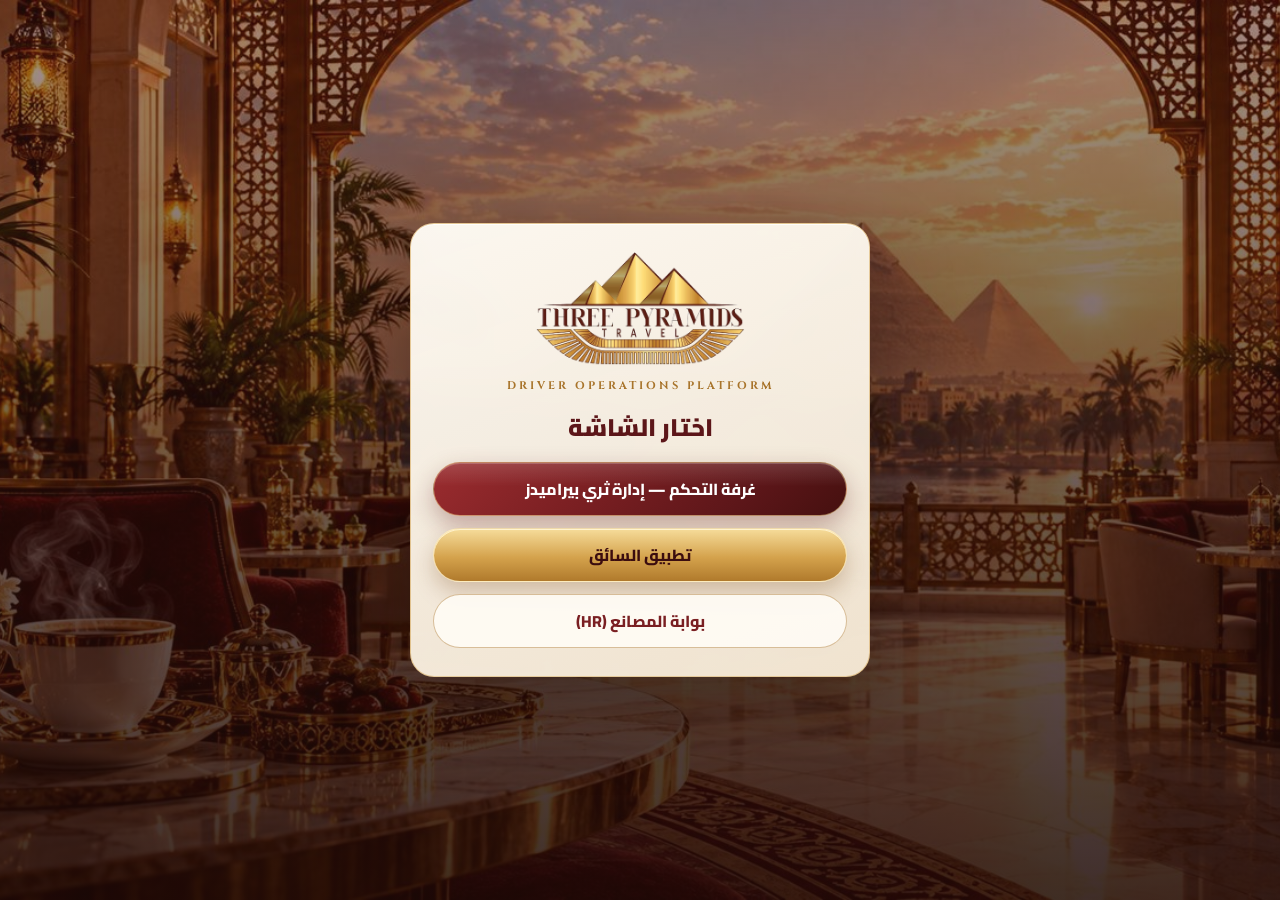
<file: index.html>
<!doctype html>
<html lang="ar" dir="rtl">
<head>
  <meta charset="utf-8">
  <meta name="viewport" content="width=device-width,initial-scale=1,viewport-fit=cover">
  <meta name="theme-color" content="#4a1214">
  <meta name="robots" content="noindex,nofollow">
  <title>Three Pyramids — Driver Platform</title>
  <link rel="icon" type="image/png" href="shared/icon-192.png">
  <link rel="stylesheet" href="https://fonts.googleapis.com/css2?family=Cairo:wght@400;700;800;900&family=Cinzel:wght@700&display=swap">
  <link rel="stylesheet" href="shared/tp.css">
  <style>
    body { min-height: 100vh; display: flex; align-items: center; justify-content: center; padding: 18px;
      background: linear-gradient(180deg, rgba(60,18,12,.45), rgba(30,9,6,.85)), url('shared/lounge.jpg') center / cover no-repeat, #3b0d0f; }
    .home { width: min(460px, 100%); padding: 28px 22px; text-align: center; display: flex; flex-direction: column; gap: 12px; align-items: center; }
    .home img { width: 210px; }
    .home a { width: 100%; text-decoration: none; }
    .home h1 { font-size: 24px; font-weight: 900; color: var(--maroon-2); }
  </style>
</head>
<body>
  <main class="glass home">
    <img src="shared/logo.png" alt="Three Pyramids Travel">
    <span class="caps">DRIVER OPERATIONS PLATFORM</span>
    <h1>اختار الشاشة</h1>
    <a class="btn btn-primary btn-lg" href="control/">غرفة التحكم — إدارة ثري بيراميدز</a>
    <a class="btn btn-gold btn-lg" href="driver/">تطبيق السائق</a>
    <a class="btn btn-ghost btn-lg" href="portal/">بوابة المصانع (HR)</a>
  </main>
</body>
</html>
</file>
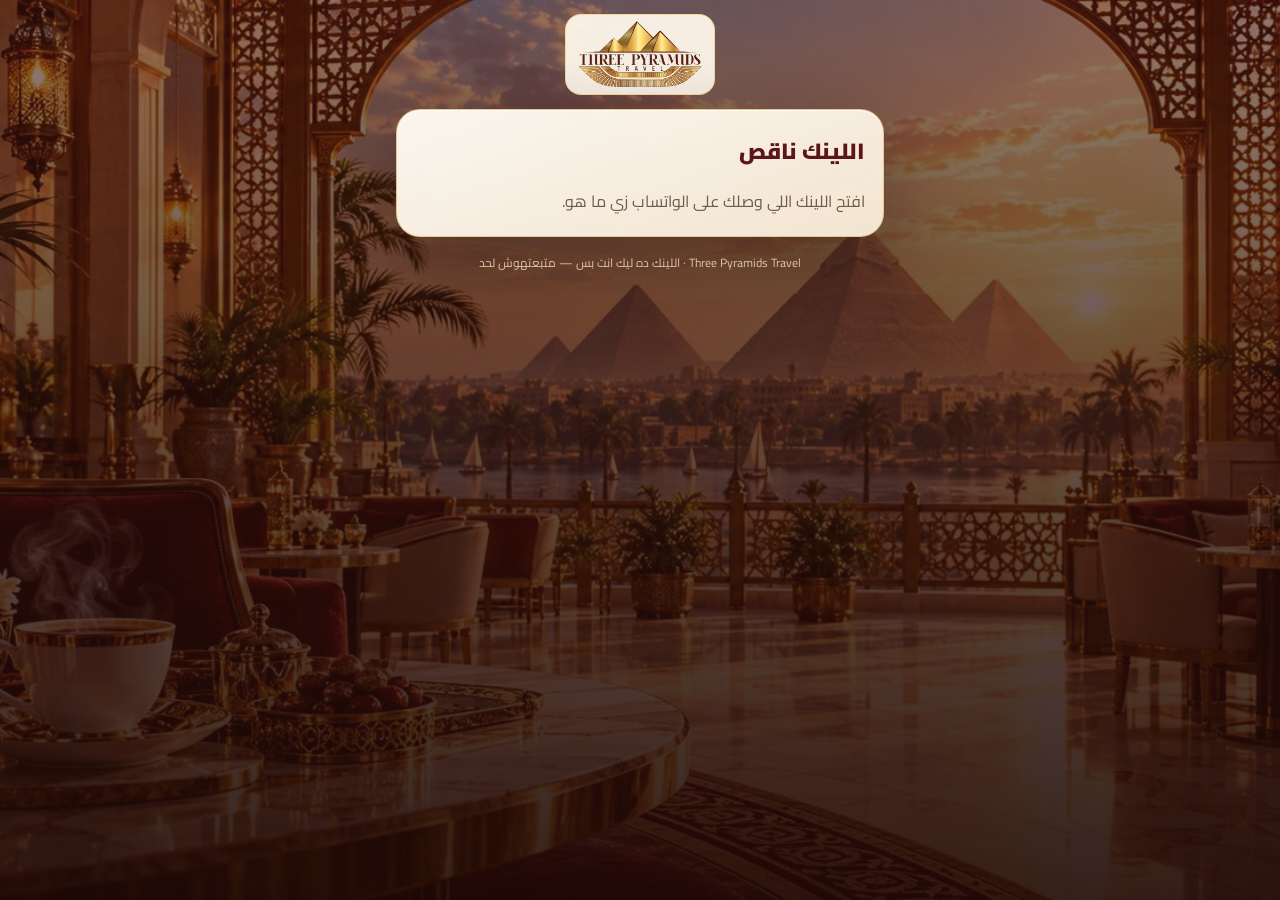
<file: c/index.html>
<!doctype html>
<html lang="ar" dir="rtl">
<head>
  <meta charset="utf-8">
  <meta name="viewport" content="width=device-width,initial-scale=1,viewport-fit=cover">
  <meta name="theme-color" content="#3b0d0f">
  <meta name="robots" content="noindex,nofollow">
  <meta name="referrer" content="strict-origin-when-cross-origin">
  <title>Three Pyramids — عربيتك</title>
  <link rel="icon" type="image/png" href="../shared/icon-192.png">
  <link rel="apple-touch-icon" href="../shared/icon-192.png">
  <link rel="manifest" href="manifest.webmanifest">
  <link rel="preconnect" href="https://fonts.googleapis.com">
  <link rel="preconnect" href="https://fonts.gstatic.com" crossorigin>
  <link rel="stylesheet" href="https://fonts.googleapis.com/css2?family=Cairo:wght@400;600;700;800;900&family=Cinzel:wght@600;700&display=swap">
  <link rel="stylesheet" href="../shared/tp.css">
  <link rel="stylesheet" href="c.css">
</head>
<body>
  <div class="cw" id="app">
    <header class="c-top"><img src="../shared/logo.png" alt="Three Pyramids Travel"></header>
    <main id="main"><div class="glass card c-card"><div class="spinner"></div></div></main>
    <footer class="c-foot" id="cFoot">Three Pyramids Travel · اللينك ده ليك انت بس — متبعتهوش لحد</footer>
  </div>
  <div class="c-pop" id="pop" hidden></div>
  <script src="../shared/firebase-config.js"></script>
  <script src="../shared/core.js"></script>
  <script src="../shared/ops.js"></script>
  <script src="../shared/flightcore.js"></script>
  <script src="../shared/i18n.js"></script>
  <script src="../shared/fb.js"></script>
  <script src="app.js"></script>
</body>
</html>
</file>
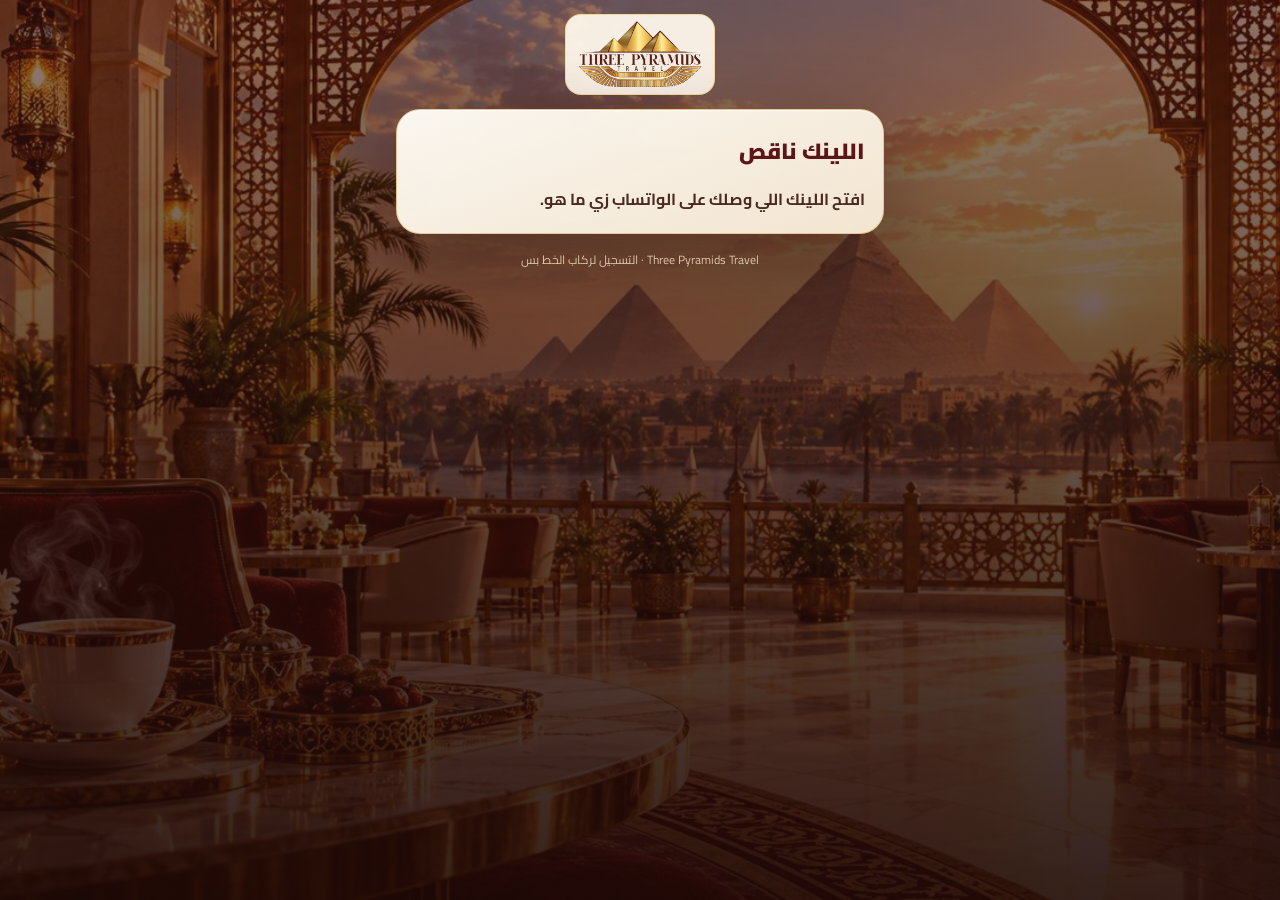
<file: r/index.html>
<!doctype html>
<html lang="ar" dir="rtl">
<head>
  <meta charset="utf-8">
  <meta name="viewport" content="width=device-width,initial-scale=1,viewport-fit=cover">
  <meta name="theme-color" content="#3b0d0f">
  <meta name="robots" content="noindex,nofollow">
  <meta name="referrer" content="strict-origin-when-cross-origin">
  <title>Three Pyramids — تسجيل الركاب</title>
  <link rel="icon" type="image/png" href="../shared/icon-192.png">
  <link rel="apple-touch-icon" href="../shared/icon-192.png">
  
  <link rel="preconnect" href="https://fonts.googleapis.com">
  <link rel="preconnect" href="https://fonts.gstatic.com" crossorigin>
  <link rel="stylesheet" href="https://fonts.googleapis.com/css2?family=Cairo:wght@400;600;700;800;900&family=Cinzel:wght@600;700&display=swap">
  <link rel="stylesheet" href="../shared/tp.css">
  <link rel="stylesheet" href="../c/c.css">
  <link rel="stylesheet" href="r.css">
</head>
<body>
  <div class="cw" id="app">
    <header class="c-top"><img src="../shared/logo.png" alt="Three Pyramids Travel"></header>
    <main id="main"><div class="glass card c-card"><div class="spinner"></div></div></main>
    <footer class="c-foot" id="cFoot">Three Pyramids Travel · التسجيل لركاب الخط بس</footer>
  </div>
  <script src="../shared/firebase-config.js"></script>
  <script src="../shared/core.js"></script>
  <script src="../shared/ops.js"></script>
  <script src="../shared/i18n.js"></script>
  <script src="../shared/fb.js"></script>
  <script src="app.js"></script>
</body>
</html>
</file>
<file: shared/tp.css>
/* ==========================================================================
   Three Pyramids Driver Platform — Design A "Royal Maroon"
   Shared tokens & components (Control Tower · Factory Portal · Driver app)
   ========================================================================== */
:root {
  --maroon: #7a1f22; --maroon-2: #5c1619; --maroon-3: #3b0d0f; --maroon-4: #2a0b0b;
  --gold: #d4a24c; --gold-2: #f2d48e; --gold-3: #a8742a;
  --cream: #fbf4e8; --cream-2: #f3e3c9; --cream-3: #e8d2ae; --paper: #fffdf8;
  --ink: #2c1712; --ink-2: #4a2a20; --muted: #6f5a4c;
  --line: rgba(160, 110, 50, .22); --line-strong: rgba(168, 116, 42, .45);
  --ok: #1f6b4c; --ok-bg: #ddf3e8; --info: #2f5fa8; --info-bg: #e5eefc;
  --warn: #8a5a10; --warn-bg: #fff1cf; --danger: #a52a2a; --danger-bg: #fde8e6;
  --r-sm: 12px; --r: 18px; --r-lg: 24px;
  --sh-sm: 0 6px 16px rgba(60, 28, 14, .08); --sh: 0 16px 40px rgba(52, 22, 10, .14); --sh-lg: 0 30px 80px rgba(30, 10, 4, .35);
  --font: 'Cairo', 'Segoe UI', Tahoma, Arial, sans-serif; --caps: 'Cinzel', Georgia, serif;
  --ease: cubic-bezier(.2, .8, .2, 1);
}
*, *::before, *::after { box-sizing: border-box; }
html { -webkit-text-size-adjust: 100%; }
body { margin: 0; font-family: var(--font); color: var(--ink); background: #efe2cc; -webkit-font-smoothing: antialiased; -webkit-tap-highlight-color: transparent; }
button, input, select, textarea { font: inherit; color: inherit; }
button { cursor: pointer; }
h1, h2, h3, h4, p { margin: 0; }
[hidden] { display: none !important; }
:focus-visible { outline: 3px solid rgba(212, 162, 76, .75); outline-offset: 2px; }
.ic { flex: none; vertical-align: middle; }
html[dir="ltr"] .ic-dir { transform: scaleX(-1); }
.muted { color: var(--muted); }
.small { font-size: 13px; }
.mono { font-family: ui-monospace, Menlo, Consolas, monospace; direction: ltr; unicode-bidi: isolate; }
.caps { font-family: var(--caps); letter-spacing: 3px; color: var(--gold-3); font-size: 11px; font-weight: 700; }
.sr-only { position: absolute; width: 1px; height: 1px; overflow: hidden; clip: rect(0 0 0 0); }

/* ---------- buttons ---------- */
.btn { --h: 44px; display: inline-flex; align-items: center; justify-content: center; gap: 8px; min-height: var(--h); padding: 0 18px; border-radius: 999px; border: 1px solid transparent; font-weight: 800; font-size: 14px; line-height: 1; white-space: nowrap; transition: transform .15s var(--ease), box-shadow .15s, filter .15s; }
.btn:active { transform: scale(.97); }
.btn:disabled { opacity: .5; cursor: not-allowed; transform: none; }
.btn-lg { --h: 54px; font-size: 16px; padding: 0 26px; }
.btn-sm { --h: 36px; font-size: 13px; padding: 0 13px; }
.btn-block { width: 100%; }
.btn-primary { color: #fff; background: linear-gradient(180deg, rgba(255,255,255,.14), rgba(255,255,255,0) 45%), linear-gradient(135deg, #9a2c2f, var(--maroon) 40%, var(--maroon-2) 75%, #45100f); border-color: rgba(242, 212, 142, .55); box-shadow: 0 10px 24px rgba(92, 22, 25, .32), inset 0 1px 0 rgba(255,255,255,.2); }
.btn-primary:hover:not(:disabled) { filter: brightness(1.06); }
.btn-gold { color: var(--maroon-3); background: linear-gradient(180deg, #f6dc9a, var(--gold) 55%, #b07a2c); border-color: rgba(255, 240, 200, .8); box-shadow: 0 10px 22px rgba(120, 70, 20, .28), inset 0 1px 0 #fff3cf; }
.btn-ghost { color: var(--maroon); background: rgba(255, 252, 245, .9); border-color: var(--line-strong); }
.btn-ghost:hover { background: #fff; }
.btn-danger { color: #fff; background: linear-gradient(135deg, #c0403c, #8e1f1d); border-color: rgba(255, 200, 190, .4); }
.icon-btn { width: 38px; height: 38px; border-radius: 12px; display: inline-grid; place-items: center; border: 1px solid var(--line-strong); background: #fff; color: var(--maroon); }
.icon-btn:hover { background: var(--cream); }
.icon-btn.danger { color: var(--danger); border-color: rgba(165, 42, 42, .3); background: #fff6f4; }
.link { border: 0; background: none; color: var(--maroon); font-weight: 800; padding: 6px 2px; display: inline-flex; gap: 6px; align-items: center; text-decoration: none; }

/* ---------- surfaces ---------- */
.card { background: linear-gradient(170deg, var(--paper), #fbf1e1); border: 1px solid var(--line); border-radius: var(--r-lg); padding: 18px; box-shadow: var(--sh-sm); }
.card + .card { margin-top: 16px; }
.card-head { display: flex; justify-content: space-between; align-items: center; gap: 12px; flex-wrap: wrap; margin-bottom: 14px; }
.card-head h3 { font-size: 18px; font-weight: 900; color: var(--maroon-2); }
.glass { background: linear-gradient(160deg, rgba(255,252,245,.97), rgba(250,238,218,.94)); border: 1px solid rgba(212, 162, 76, .5); border-radius: var(--r-lg); box-shadow: var(--sh-lg), inset 0 1px 0 rgba(255,255,255,.8); backdrop-filter: blur(16px); }

/* ---------- forms ---------- */
.input, select.input, textarea.input { width: 100%; min-height: 46px; padding: 10px 14px; border-radius: 14px; border: 1px solid var(--line-strong); background: #fffdf8; outline: none; transition: border-color .15s, box-shadow .15s; }
textarea.input { min-height: 84px; resize: vertical; line-height: 1.6; }
.input:focus { border-color: var(--gold); box-shadow: 0 0 0 4px rgba(212, 162, 76, .2); }
select.input { appearance: none; -webkit-appearance: none; padding-inline-end: 34px; background-image: linear-gradient(45deg, transparent 50%, var(--maroon) 50%), linear-gradient(135deg, var(--maroon) 50%, transparent 50%); background-position: left 18px center, left 12px center; background-size: 6px 6px; background-repeat: no-repeat; }
.fld { display: flex; flex-direction: column; gap: 6px; font-size: 13px; font-weight: 800; color: var(--ink-2); }
.fld small { font-weight: 600; color: var(--muted); }
.form-grid { display: grid; grid-template-columns: repeat(2, minmax(0, 1fr)); gap: 12px; }
.form-grid .full { grid-column: 1 / -1; }
.check { display: flex; align-items: flex-start; gap: 10px; padding: 9px 10px; border-radius: 12px; border: 1px solid var(--line); background: #fff; font-weight: 700; font-size: 14px; cursor: pointer; }
.check input { width: 18px; height: 18px; margin-top: 2px; accent-color: var(--maroon); flex: none; }
.check small { display: block; color: var(--muted); font-weight: 600; font-size: 12px; }
.check.on { border-color: var(--maroon); background: #fff8ec; }
.search { display: flex; align-items: center; gap: 8px; min-height: 42px; padding: 0 14px; border-radius: 999px; border: 1px solid var(--line-strong); background: #fff; color: var(--muted); }
.search input { border: 0; outline: 0; background: transparent; flex: 1; min-width: 0; color: var(--ink); }

/* ---------- chips & status ---------- */
.chips { display: flex; gap: 6px; flex-wrap: wrap; }
.chip { display: inline-flex; align-items: center; gap: 6px; padding: 7px 13px; border-radius: 999px; border: 1px solid var(--line-strong); background: #fffdf8; font-weight: 800; font-size: 13px; color: var(--ink-2); }
.chip.active { color: #fff; background: linear-gradient(135deg, var(--maroon), var(--maroon-2)); border-color: var(--maroon); }
.st { display: inline-flex; align-items: center; gap: 6px; padding: 4px 11px; border-radius: 999px; font-size: 12px; font-weight: 800; white-space: nowrap; }
.st::before { content: ""; width: 7px; height: 7px; border-radius: 50%; background: currentColor; }
.st-ok { color: var(--ok); background: var(--ok-bg); } .st-warn { color: var(--warn); background: var(--warn-bg); }
.st-danger { color: var(--danger); background: var(--danger-bg); } .st-info { color: var(--info); background: var(--info-bg); }
.st-off { color: #5b5048; background: #ece8e5; }
.tag { display: inline-block; padding: 2px 9px; border-radius: 8px; font-size: 11.5px; font-weight: 800; background: var(--cream-2); color: var(--maroon-2); margin: 2px; }
.tag.gold { background: #fff1cf; color: #7a4f12; }

/* ---------- tables ---------- */
.table-wrap { overflow-x: auto; border-radius: var(--r); border: 1px solid var(--line); background: #fff; }
table.tbl { width: 100%; border-collapse: collapse; font-size: 14px; }
.tbl th { background: linear-gradient(135deg, #4a1214, var(--maroon-4)); color: #f6e6c8; font-weight: 800; font-size: 12.5px; text-align: start; padding: 11px 12px; white-space: nowrap; }
.tbl td { padding: 11px 12px; border-top: 1px solid var(--line); vertical-align: middle; }
.tbl tr:hover td { background: #fffaf1; }
.tbl .num { text-align: end; font-variant-numeric: tabular-nums; }
.tbl .acts { white-space: nowrap; text-align: end; }
.tbl .acts > * + * { margin-inline-start: 6px; }
.empty { padding: 34px 16px; text-align: center; color: var(--muted); font-weight: 700; }

/* ---------- KPIs ---------- */
.kpis { display: grid; grid-template-columns: repeat(auto-fit, minmax(190px, 1fr)); gap: 14px; margin-bottom: 18px; }
.kpi { display: flex; align-items: center; gap: 14px; padding: 16px; border-radius: 20px; background: var(--paper); border: 1px solid var(--line); box-shadow: var(--sh-sm); }
.kpi-ic { width: 48px; height: 48px; border-radius: 15px; display: grid; place-items: center; flex: none; background: var(--cream-2); color: var(--maroon); }
.kpi span { display: block; color: var(--muted); font-weight: 800; font-size: 13px; }
.kpi strong { display: block; font-size: 28px; font-weight: 900; line-height: 1.15; }
.kpi.ok .kpi-ic { background: var(--ok-bg); color: var(--ok); } .kpi.ok strong { color: var(--ok); }
.kpi.warn .kpi-ic { background: var(--warn-bg); color: var(--warn); } .kpi.warn strong { color: var(--warn); }
.kpi.danger .kpi-ic { background: var(--danger-bg); color: var(--danger); } .kpi.danger strong { color: var(--danger); }

/* ---------- overlay / modal / toast ---------- */
.tp-overlay { position: fixed; inset: 0; z-index: 300; display: none; align-items: center; justify-content: center; padding: 16px; background: rgba(30, 10, 6, .6); backdrop-filter: blur(6px); }
.tp-overlay.show { display: flex; animation: fade .18s ease; }
@keyframes fade { from { opacity: 0; } to { opacity: 1; } }
.tp-modal-card { width: min(560px, 100%); max-height: calc(100dvh - 32px); overflow: auto; background: linear-gradient(160deg, #fffbf3, #f3e3c6); border: 1px solid rgba(212, 162, 76, .7); border-radius: 24px; padding: 22px; box-shadow: var(--sh-lg); animation: pop .3s var(--ease); }
.tp-modal-card.wide { width: min(860px, 100%); }
@keyframes pop { from { opacity: 0; transform: translateY(14px) scale(.97); } to { opacity: 1; transform: none; } }
.tp-modal-card h3 { font-size: 21px; font-weight: 900; color: var(--maroon-2); margin-bottom: 14px; }
.tp-modal-actions { display: flex; gap: 10px; margin-top: 18px; }
.tp-modal-actions .btn { flex: 1; }
.modal-text { line-height: 1.8; color: var(--ink-2); }
.tp-toast { position: fixed; left: 50%; bottom: 22px; z-index: 400; transform: translate(-50%, 20px); opacity: 0; pointer-events: none; max-width: calc(100% - 32px); padding: 12px 20px; border-radius: 999px; background: linear-gradient(135deg, var(--maroon-3), var(--maroon-2)); color: #fff; border: 1px solid rgba(242, 212, 142, .55); font-weight: 800; font-size: 14px; text-align: center; box-shadow: 0 14px 34px rgba(0,0,0,.3); transition: opacity .2s, transform .25s var(--ease); }
.tp-toast.show { opacity: 1; transform: translate(-50%, 0); }
.tp-toast.warn { background: linear-gradient(135deg, #7a4f12, #5a3a0d); }

/* ---------- gate (activation / PIN / setup) ---------- */
.gate { position: fixed; inset: 0; z-index: 200; display: flex; align-items: center; justify-content: center; padding: 18px; overflow: auto;
  background: linear-gradient(180deg, rgba(60, 18, 12, .55), rgba(30, 9, 6, .88)), url('lounge.jpg') center / cover no-repeat, var(--maroon-3); }
.gate-card { width: min(440px, 100%); padding: 28px 24px; text-align: center; display: flex; flex-direction: column; align-items: center; gap: 10px; }
.gate-logo { width: 190px; height: auto; margin-bottom: 4px; }
.gate-card h1 { font-size: 26px; font-weight: 900; color: var(--maroon-2); }
.gate-card p { color: var(--muted); font-weight: 700; line-height: 1.7; }
.code-boxes { direction: ltr; display: flex; gap: 12px; justify-content: center; margin: 10px 0 4px; }
.code-boxes input { width: 64px; height: 72px; border-radius: 18px; border: 2px solid var(--line-strong); background: #fff; text-align: center; font-size: 32px; font-weight: 900; color: var(--maroon-2); outline: none; }
.code-boxes input:focus { border-color: var(--gold); box-shadow: 0 0 0 5px rgba(212, 162, 76, .22); }
.gate-msg { min-height: 24px; font-weight: 800; }
.gate-msg.err { color: var(--danger); } .gate-msg.ok { color: var(--ok); }
.device-id { font-size: 12px; color: var(--muted); }
.device-id b { font-family: ui-monospace, Menlo, monospace; color: var(--maroon); letter-spacing: 1px; }
.spinner { width: 46px; height: 46px; border-radius: 50%; border: 4px solid var(--cream-3); border-top-color: var(--maroon); animation: spin 1s linear infinite; margin: 8px auto; }
@keyframes spin { to { transform: rotate(360deg); } }
.shake { animation: shake .4s; }
@keyframes shake { 20%, 60% { transform: translateX(-8px); } 40%, 80% { transform: translateX(8px); } }

/* ---------- day badges & summary pills ---------- */
.badge-s { display: inline-flex; align-items: center; gap: 3px; padding: 1px 8px; border-radius: 8px; font-size: 11.5px; font-weight: 800; }
.badge-s.auto { background: var(--info-bg); color: var(--info); }
.badge-s.far { background: var(--warn-bg); color: var(--warn); }
.badge-s.staff { background: #efe7f7; color: #5a3a8a; }
.badge-s.nogps { background: #ece8e5; color: #5b5048; }
.sum-row { display: flex; flex-wrap: wrap; gap: 8px; margin-top: 12px; }
.pill { flex: 1 1 120px; padding: 10px 12px; border-radius: 14px; background: var(--cream); border: 1px solid var(--line); }
.pill span { display: block; font-size: 12px; color: var(--muted); font-weight: 800; }
.pill strong { font-size: 18px; font-weight: 900; color: var(--maroon-2); }

/* ---------- driver statement (driver app + Control Tower) ---------- */
.stmt { width: 100%; border-collapse: collapse; font-size: 14px; }
.stmt td { padding: 9px 4px; border-top: 1px solid var(--line); vertical-align: top; }
.stmt td:last-child { text-align: end; font-weight: 800; white-space: nowrap; font-variant-numeric: tabular-nums; }
.stmt tr.total td { font-weight: 900; font-size: 15px; border-top: 2px solid var(--line-strong); color: var(--maroon-2); }
.stmt tr.minus td:last-child { color: var(--danger); }
.stmt tr.net td { font-size: 19px; font-weight: 900; color: #fff; background: linear-gradient(135deg, var(--maroon), var(--maroon-2)); }
.stmt tr.net td:first-child { border-radius: 0 12px 12px 0; padding-inline-start: 12px; } .stmt tr.net td:last-child { border-radius: 12px 0 0 12px; padding-inline-end: 12px; }

@media (max-width: 640px) {
  .form-grid { grid-template-columns: 1fr; }
  .kpi { padding: 13px; } .kpi strong { font-size: 22px; } .kpi-ic { width: 40px; height: 40px; }
  .code-boxes input { width: 58px; height: 66px; }
}
@media (prefers-reduced-motion: reduce) { *, *::before, *::after { animation-duration: .01ms !important; transition-duration: .01ms !important; } }

/* ---------- reports: "PDF ولا Excel؟" ---------- */
.rep-choice { display: grid; grid-template-columns: 1fr 1fr; gap: 12px; }
.rep-opt { display: flex; flex-direction: column; align-items: center; gap: 6px; padding: 18px 12px; border-radius: 18px; border: 1.5px solid var(--line-strong); background: #fffdf8; text-align: center; cursor: pointer; transition: transform .15s var(--ease), box-shadow .15s, border-color .15s; font: inherit; color: var(--ink); }
.rep-opt:hover, .rep-opt:focus-visible { transform: translateY(-2px); box-shadow: var(--sh-sm); border-color: var(--maroon); outline: none; }
.rep-opt b { font-size: 17px; font-weight: 900; color: var(--maroon-2); }
.rep-opt small { font-size: 12px; color: var(--muted); line-height: 1.5; }
.rep-ic { width: 54px; height: 62px; border-radius: 10px; display: grid; place-items: center; font-weight: 900; font-size: 13px; color: #fff; letter-spacing: .5px; box-shadow: inset 0 -4px 0 rgba(0,0,0,.15); }
.rep-ic.pdf { background: linear-gradient(160deg, #b23a35, #7a1f22); }
.rep-ic.xls { background: linear-gradient(160deg, #2f7a4b, #1f5c37); }
@media (max-width: 420px) { .rep-choice { grid-template-columns: 1fr; } }
.modal-text { white-space: pre-line; }

/* ---------- guests: ready messages & "ترجم وابعت" ---------- */
.gm { border: 1px solid var(--line); border-radius: 16px; padding: 10px 12px; margin-bottom: 10px; background: #fffdf8; }
.gm-h { display: flex; flex-wrap: wrap; align-items: center; gap: 8px; margin-bottom: 6px; }
.gm-h b { color: var(--maroon-2); margin-inline-end: auto; }
.gm-t { margin: 0; white-space: pre-line; font-size: 14px; line-height: 1.6; color: var(--ink-2); }

/* the trial copy (…/beta/) */
.tp-beta{position:fixed;left:10px;bottom:calc(env(safe-area-inset-bottom,0px) + 78px);z-index:9999;pointer-events:none;background:#b8860b;color:#fff;font:700 11px/1 Cairo,system-ui,sans-serif;padding:6px 10px;border-radius:999px;box-shadow:0 4px 14px rgba(0,0,0,.25);opacity:.92}
@media print{.tp-beta{display:none}}

/* a place: drop / paste a location, then a small map to check it */
.loc-drop { border: 1.5px dashed transparent; border-radius: 14px; padding: 2px; transition: border-color .15s, background .15s; }
.loc-drop.over { border-color: var(--gold, #c9963f); background: rgba(212,162,76,.12); }
.loc-row { display: flex; gap: 6px; align-items: center; }
.loc-row .input { flex: 1; min-width: 0; }
.loc-prev iframe { width: 100%; height: 150px; border: 0; border-radius: 12px; margin-top: 6px; }

/* "ابعت للعميل": the buttons first, the message folded */
.send-btns { display: flex; flex-wrap: wrap; gap: 8px; margin: 8px 0 4px; }
.send-btns .btn { flex: 1 1 auto; min-height: 42px; }
.send-msg summary { cursor: pointer; font-weight: 700; font-size: 13px; color: var(--maroon-2, #6b1a1d); padding: 4px 0; }
.send-msg .gm-t { white-space: pre-wrap; }
</file>
<file: c/c.css>
/* The customer's page — Royal Maroon, phone first */
body { min-height: 100vh; background: linear-gradient(180deg, rgba(60,18,12,.55), rgba(30,9,6,.9)), url('../shared/lounge.jpg') center / cover fixed no-repeat, #3b0d0f; }
.cw { width: min(520px, 100%); margin: 0 auto; padding: calc(14px + env(safe-area-inset-top)) 16px 30px; display: flex; flex-direction: column; gap: 14px; }
.c-top { display: flex; justify-content: center; }
.c-top img { width: 150px; background: rgba(255,248,236,.94); border-radius: 16px; padding: 6px 12px; border: 1px solid rgba(242,212,142,.8); }
.c-card { display: flex; flex-direction: column; gap: 14px; padding: 20px 18px; }
.c-card h1 { font-size: 22px; font-weight: 900; color: var(--maroon-2); }
.c-hello { font-size: 22px; font-weight: 900; color: var(--maroon-2); }
.c-sub { color: var(--ink-2); font-weight: 700; line-height: 1.7; }
.c-state { display: flex; align-items: center; gap: 12px; padding: 16px; border-radius: 20px; background: #fff; border: 1px solid var(--line); }
.c-state b { font-size: 20px; font-weight: 900; line-height: 1.35; }
.c-emo { font-size: 34px; }
.c-state.s-near { background: var(--info-bg); border-color: #b9cdf0; color: var(--info); }
.c-state.s-arrived, .c-state.s-evening { background: #fff1cf; border-color: #efd29a; color: #6b4510; animation: cPulse 1.4s ease-in-out infinite; }
.c-state.s-picked, .c-state.s-dropped, .c-state.s-done { background: var(--ok-bg); border-color: #b7e2cc; color: var(--ok); }
.c-state.s-noshow, .c-state.s-cancelled { background: var(--danger-bg); border-color: #f0b8b2; color: var(--danger); }
@keyframes cPulse { 50% { box-shadow: 0 0 0 6px rgba(212,162,76,.28); } }
.c-eta { display: flex; flex-direction: column; align-items: center; gap: 2px; padding: 12px; border-radius: 18px; background: linear-gradient(135deg, var(--maroon), var(--maroon-2)); color: #fff; }
.c-eta span { color: var(--gold-2); font-weight: 800; }
.c-eta b { font-size: 34px; font-weight: 900; line-height: 1.2; }
.c-eta small { color: #f3dcc0; }
.c-map { height: 240px; border-radius: 18px; overflow: hidden; border: 1px solid var(--line-strong); background: #e8e2d6; }
.c-badge { display: flex; align-items: center; gap: 14px; padding: 14px; border-radius: 20px; background: linear-gradient(160deg, #fffdf8, #f8ead2); border: 1px solid rgba(212,162,76,.7); box-shadow: var(--sh-sm); }
.c-ph { width: 78px; height: 78px; border-radius: 50%; overflow: hidden; border: 3px solid var(--gold); background: var(--cream); display: grid; place-items: center; color: var(--muted); flex: none; }
.c-ph img { width: 100%; height: 100%; object-fit: cover; }
.c-who { display: flex; flex-direction: column; gap: 4px; min-width: 0; }
.c-who b { font-size: 19px; font-weight: 900; color: var(--maroon-2); }
.c-who .tag { align-self: flex-start; }
.c-flight { padding: 10px 12px; border-radius: 14px; background: #fff8ec; border: 1px solid #efd29a; font-size: 14px; line-height: 1.8; }
.c-acts { display: flex; flex-direction: column; gap: 8px; }
.c-acts .st { align-self: center; }
.c-rate { display: flex; flex-direction: column; gap: 10px; padding: 14px; border-radius: 18px; background: #fff; border: 1px solid var(--line); text-align: center; }
.stars { display: flex; justify-content: center; gap: 6px; direction: ltr; }
.stars button { border: 0; background: none; font-size: 38px; color: #d9cbb4; line-height: 1; padding: 2px; }
.stars button.on { color: var(--gold); }
.c-push { font-size: 13px; }
.c-ops { margin-top: 2px; }
.c-foot { text-align: center; color: #f3dcc0; font-size: 12px; opacity: .85; }
.c-pop { position: fixed; inset: 0; z-index: 300; background: rgba(30,9,6,.82); display: grid; place-items: center; padding: 18px; backdrop-filter: blur(4px); }
.c-pop-card { width: min(440px, 100%); background: linear-gradient(160deg, #fffdf8, #f6e4c6); border-radius: 28px; padding: 26px 20px; display: flex; flex-direction: column; gap: 14px; text-align: center; border: 2px solid var(--gold); box-shadow: var(--sh-lg); animation: cIn .35s var(--ease); }
.c-pop-card h2 { font-size: 26px; font-weight: 900; color: var(--maroon-2); line-height: 1.35; }
.c-pop-car { font-size: 64px; animation: cBounce 1s ease-in-out infinite; }
.c-pop-card .c-badge { text-align: start; }
@keyframes cIn { from { transform: scale(.9); opacity: 0; } }
@keyframes cBounce { 50% { transform: translateY(-8px); } }
.c-sound { margin-top: 10px; border-style: dashed; }

/* ---------- guests: language, delay, sign photo, meeting point, emergency ---------- */
.c-lang { float: inline-end; display: inline-flex; align-items: center; gap: 4px; padding: 3px 8px; border-radius: 999px; border: 1px solid var(--line-strong); background: #fffdf8; color: var(--muted); font-size: 12px; margin: -4px 0 6px; }
.c-lang select { border: 0; background: none; font: inherit; color: var(--ink); font-weight: 800; padding: 2px; outline: none; }
.c-delay { margin-top: 10px; }
.c-sign { margin-top: 12px; border-radius: 18px; overflow: hidden; border: 2px solid var(--gold); background: #fff; text-align: center; }
.c-sign img { display: block; width: 100%; max-height: 320px; object-fit: cover; }
.c-sign b { display: block; padding: 10px 12px; color: var(--maroon-2); font-size: 15px; }
.c-meet { margin-top: 12px; padding: 12px; border-radius: 18px; background: var(--cream); border: 1px solid var(--line); }
.c-meet img { display: block; width: 100%; max-height: 260px; object-fit: cover; border-radius: 12px; margin: 8px 0; }
.c-meet p { margin: 6px 0 0; font-size: 14px; line-height: 1.6; text-align: start; white-space: pre-line; }
.c-sos { margin-top: 10px; }
.c-pop-sign { display: block; width: 100%; max-height: 200px; object-fit: cover; border-radius: 14px; margin: 8px 0; }
html[dir="ltr"] .c-card { text-align: left; }

/* map markers: the car (turns the way it drives) and the customer's pin */
.c-mk { background: none; border: 0; }
.c-car { width: 44px; height: 44px; transition: transform .8s ease; filter: drop-shadow(0 2px 3px rgba(0,0,0,.25)); }
</file>
<file: r/r.css>
/* Line sign-up page (uses the customer page's look) */
.r-seats { align-self: flex-start; padding: 6px 12px; border-radius: 999px; background: #fff8ec; border: 1px solid #efd29a; font-weight: 800; }
.r-sex { display: grid; grid-template-columns: 1fr 1fr; gap: 8px; }
.r-sex .btn.on { background: var(--maroon-2); color: #fff; border-color: var(--maroon-2); }
.r-loc { font-weight: 700; color: var(--ok); min-height: 1em; }
.c-mk { background: none; border: 0; }
</file>
